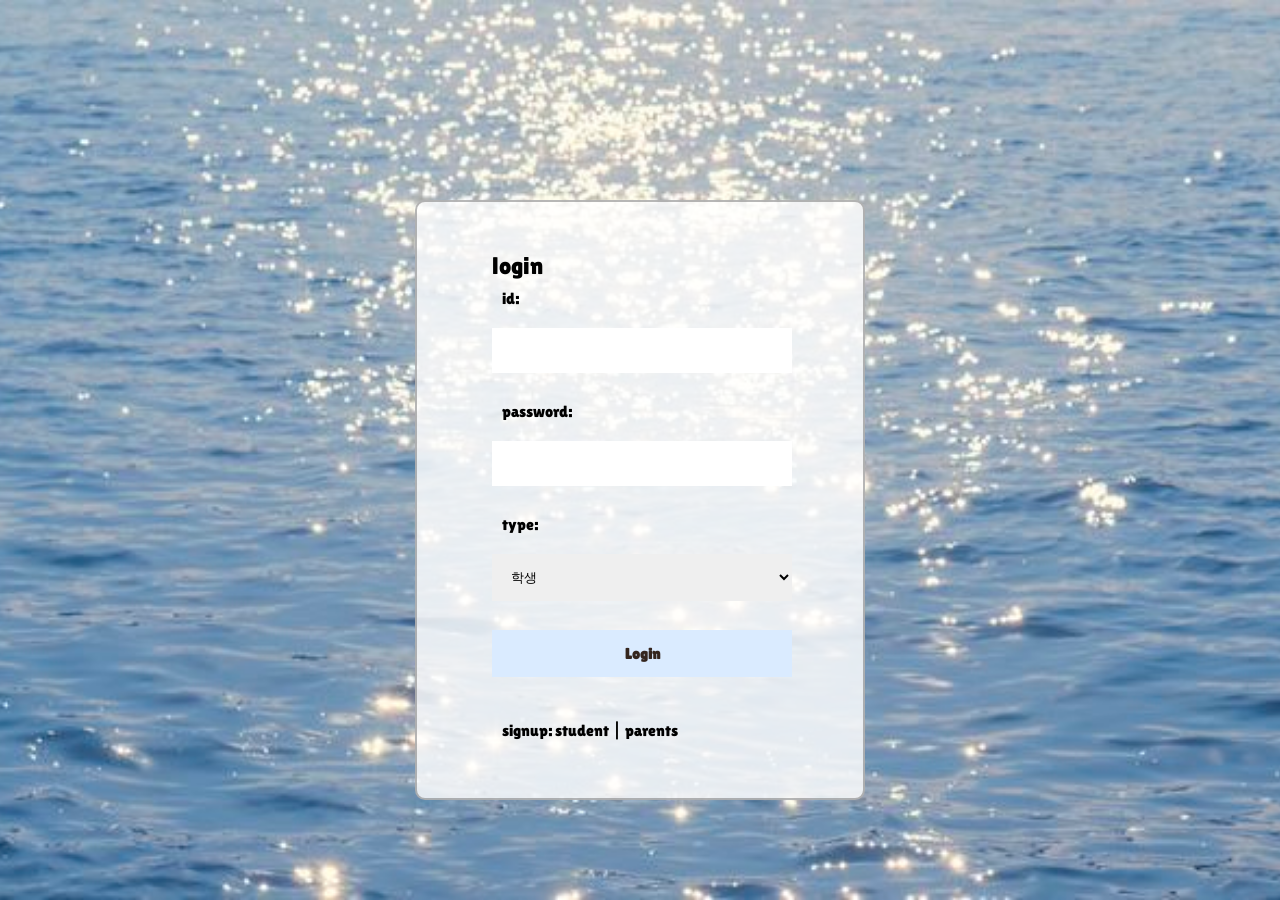
<file: teamproject/templates/login.html>
<!DOCTYPE html>
<html lang="en">

<head>
    <meta charset="UTF-8">
    <meta name="viewport" content="width=device-width, initial-scale=1.0">
    <link rel="preconnect" href="https://fonts.googleapis.com">
    <link rel="preconnect" href="https://fonts.gstatic.com" crossorigin>
    <link href="https://fonts.googleapis.com/css2?family=Lilita+One&display=swap" rel="stylesheet">
    <title>전자 알림장 로그인</title>
    <style>
        H2, label{
            font-family: "Lilita One", sans-serif;
            font-weight: 400;
            font-style: normal;
        }

        * {
            padding: 0px;
            margin: 0px;

            font-family: "Lilita One", sans-serif;
            font-weight: 400;
            font-style: normal;
        }

        .wrap {

            height: 100vh;

            margin: 0 auto;
            padding: 200px;
            box-sizing: border-box;

            background-image: url("./imges/로그인배경.jpg");
            background-position: center;
            background-size: cover;


            display: flex;
            justify-content: center;
        }

        .login_wrap {
            padding: 50px 75px 50px 75px;
            width: 450px;
            height: 600px;

            box-sizing: border-box;
            margin: 0 auto;
            background-color: rgba(255, 255, 255, 0.82);
            border-radius: 10px;

            border: 2px solid rgba(107, 107, 107, 0.486);
            /*box-shadow: 3px 3px 3px 3px rgb(100, 100, 100);*/
            

        }

        .inputbox {
            width: 300px;
            box-sizing: border-box;
            border: none;
            padding: 15px;
            margin-top: 10px;

        }

        .log-btn{
            background-color: rgb(218, 235, 255);
            box-sizing: border-box;

            font-family: "Lilita One", sans-serif;
            font-weight: 400;
            font-style: normal;
            color: rgb(52, 37, 30);
            font-weight: bold;
            font-size: 15px;
        }

        p {

            box-sizing: border-box;
            margin-top: 15px;
            padding: 10px;
        }

        a {
            text-decoration: none;
            color: black;
        }

        label{
            display: block;
            padding: 10px;
            box-sizing: border-box;
            width: 300px;
        }
    </style>
</head>

<body>
    <div class="wrap">

        <div class="login_wrap">
            <div class="login">
                <h2>login</h2>
                <form method="POST" action="/login">
                    <label>id:</label>
                    <input class="inputbox" type="text" name="id"><br><br>

                    <label>password:</label>
                    <input class="inputbox" type="password" name="pw"><br><br>

                    <label>type:</label>
                    <select class="inputbox" name="role">
                        <option value="student">학생</option>
                        <option value="parent">학부모</option>
                        <option value="teacher">선생님</option>
                    </select><br><br>

                    <input  class="inputbox log-btn" type="submit" value="Login">
                </form>

                <p><br>signup:
                    <a href="/signup_student">student</a> |
                    <a href="/signup_parent">parents</a>
                </p>
            </div>

        </div>


    </div>

</body>

</html>
</file>
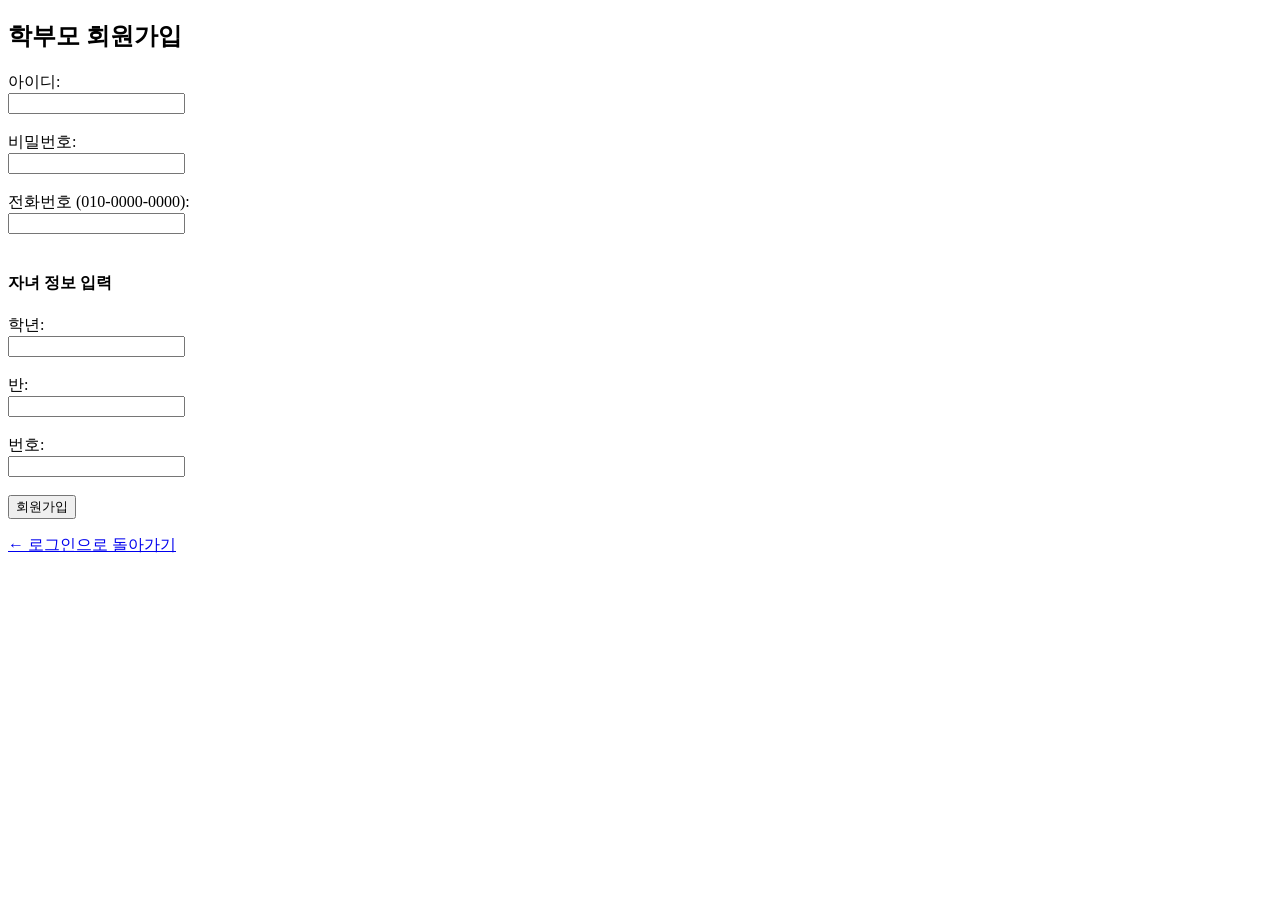
<file: teamproject/templates/signup_parent.html>
<!DOCTYPE html>
<html>
<head>
    <title>학부모 회원가입</title>
</head>
<body>
    <h2>학부모 회원가입</h2>
    <form method="POST" action="/signup_parent">
        <label>아이디:</label><br>
        <input type="text" name="id" required><br><br>

        <label>비밀번호:</label><br>
        <input type="password" name="pw" required><br><br>

        <label>전화번호 (010-0000-0000):</label><br>
        <input type="text" name="tel" required><br><br>

        <h4>자녀 정보 입력</h4>
        <label>학년:</label><br>
        <input type="text" name="grade" required><br><br>

        <label>반:</label><br>
        <input type="text" name="ban" required><br><br>

        <label>번호:</label><br>
        <input type="text" name="class_no" required><br><br>

        <input type="submit" value="회원가입">
    </form>

    <p><a href="/">← 로그인으로 돌아가기</a></p>
</body>
</html>
</file>
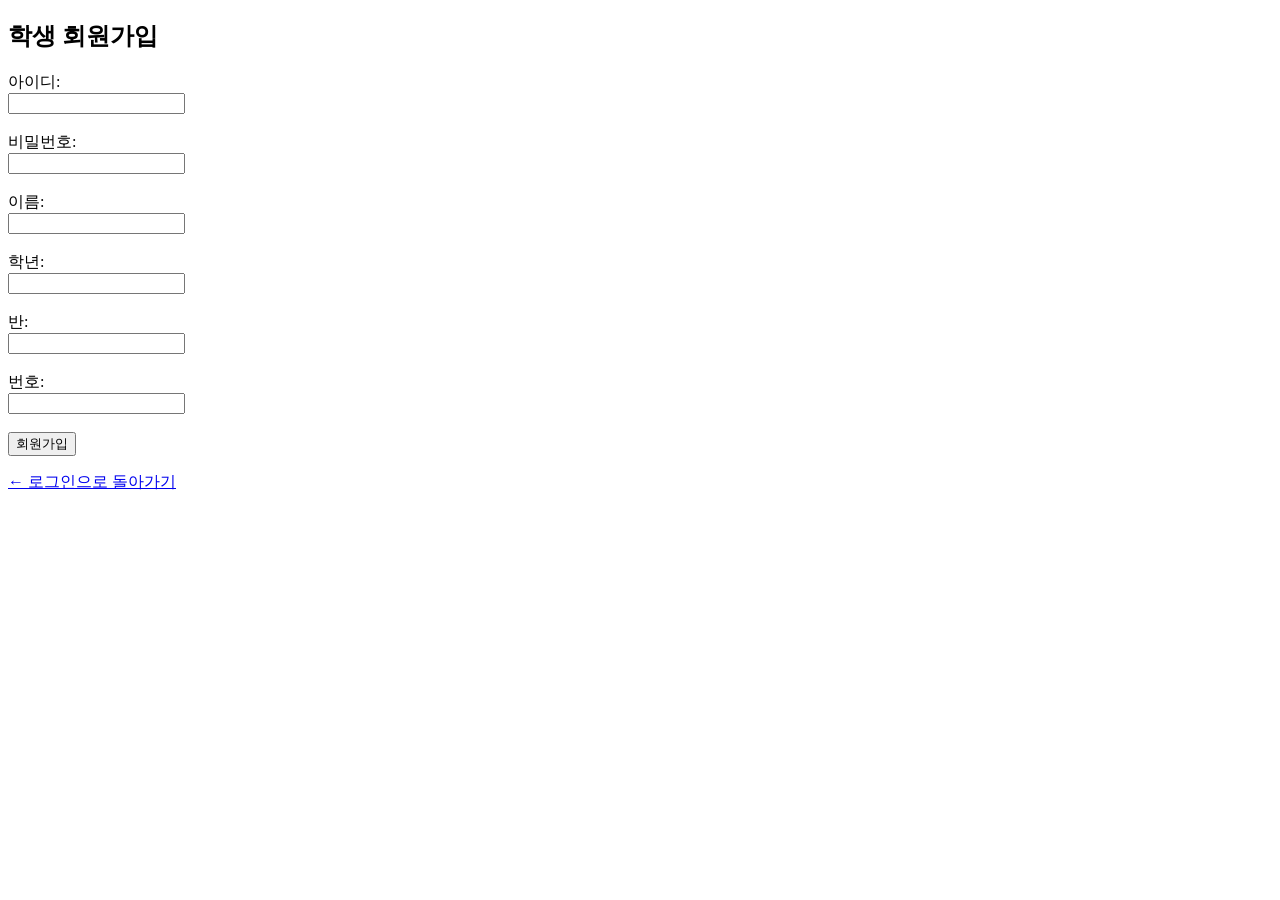
<file: teamproject/templates/signup_student.html>
<!DOCTYPE html>
<html>
<head>
    <title>학생 회원가입</title>
</head>
<body>
    <h2>학생 회원가입</h2>
    <form method="POST" action="/signup_student">
        <label>아이디:</label><br>
        <input type="text" name="id" required><br><br>

        <label>비밀번호:</label><br>
        <input type="password" name="pw" required><br><br>

        <label>이름:</label><br>
        <input type="text" name="name" required><br><br>

        <label>학년:</label><br>
        <input type="text" name="grade" required><br><br>

        <label>반:</label><br>
        <input type="text" name="ban" required><br><br>

        <label>번호:</label><br>
        <input type="text" name="class_no" required><br><br>

        <input type="submit" value="회원가입">
    </form>

    <p><a href="/">← 로그인으로 돌아가기</a></p>
</body>
</html>
</file>
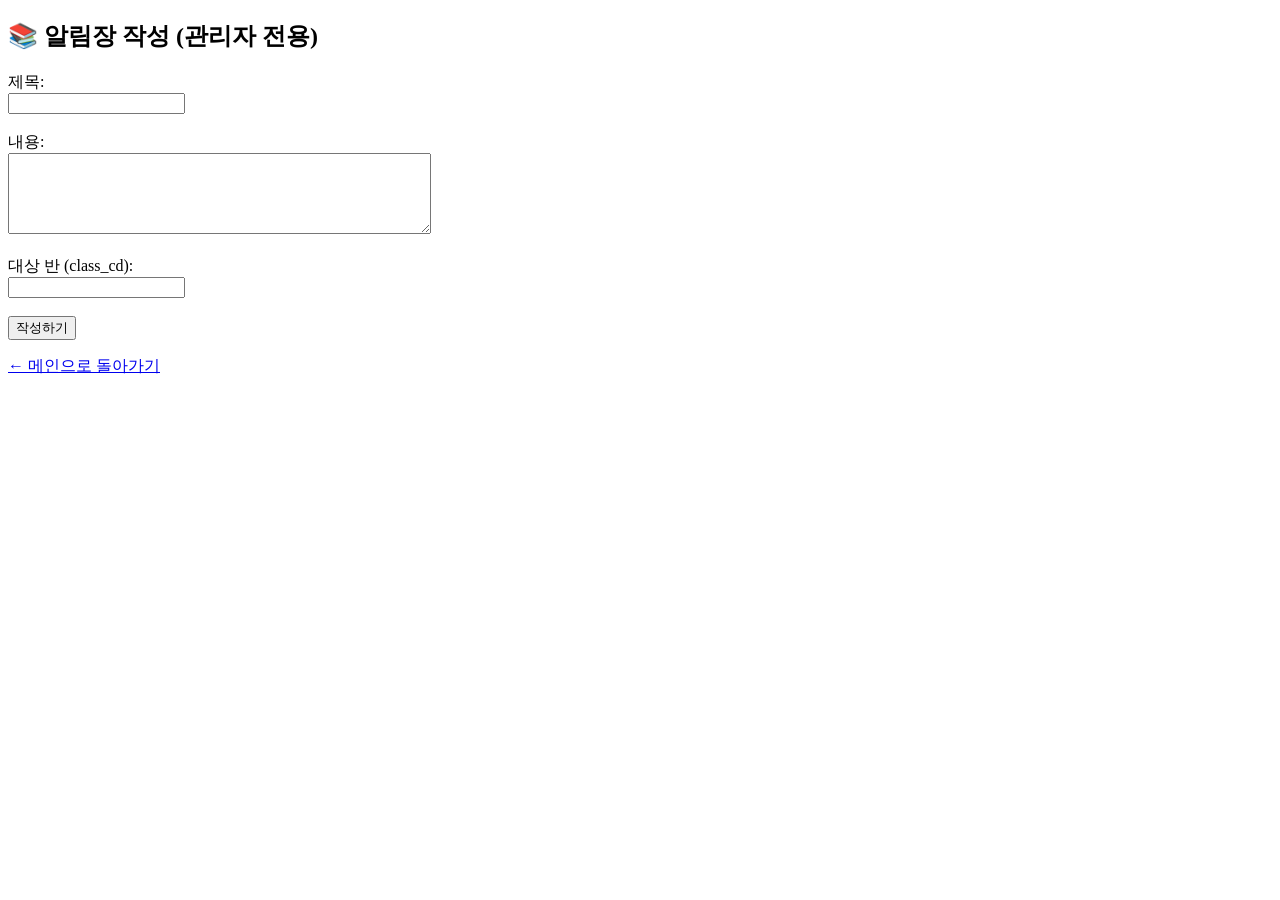
<file: teamproject/templates/teacher_dashboard.html>
<!DOCTYPE html>
<html>
<head>
    <title>알림장 작성</title>
</head>
<body>
    <h2>📚 알림장 작성 (관리자 전용)</h2>
    <form method="POST" action="/teacher_dashboard">
        <label>제목:</label><br>
        <input type="text" name="title" required><br><br>

        <label>내용:</label><br>
        <textarea name="desc" rows="5" cols="50" required></textarea><br><br>

        <label>대상 반 (class_cd):</label><br>
        <input type="text" name="class_cd" required><br><br>

        <input type="submit" value="작성하기">
    </form>

    <p><a href="/">← 메인으로 돌아가기</a></p>
</body>
</html>
</file>
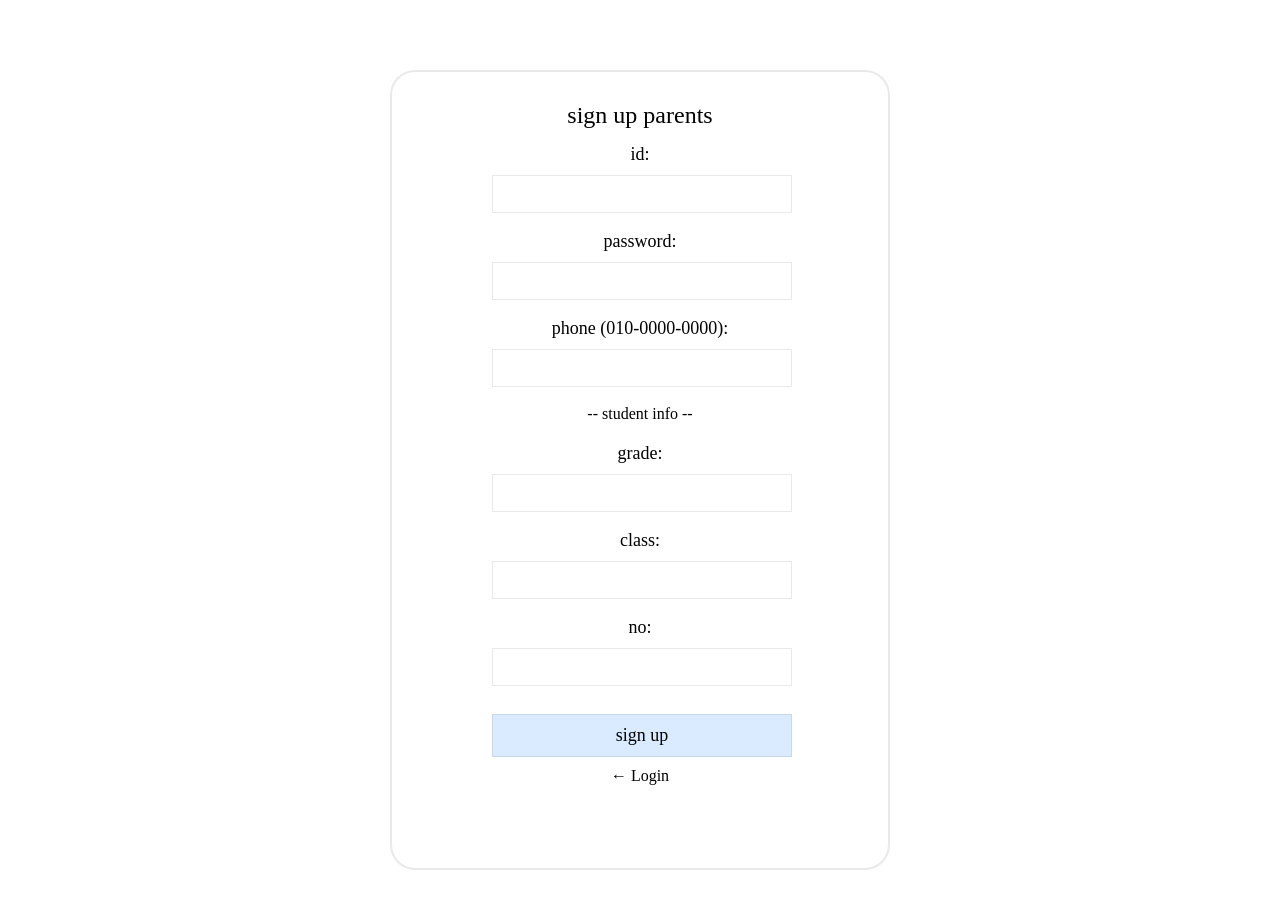
<file: 팀프로젝트발표/DB발표_권지언,이수민/일요일수정본/templates/signup_parent.html>
<!DOCTYPE html>
<html lang="en">
<head>

    <meta charset="UTF-8">
    <meta name="viewport" content="width=device-width, initial-scale=1.0">
    <title>join parent</title>
    <style>
        
        * {
            padding: 0px;
            margin: 0px;
            font-family: 'S-CoreDream-3Light';
            src: url('https://fastly.jsdelivr.net/gh/projectnoonnu/noonfonts_six@1.2/S-CoreDream-3Light.woff') format('woff');
            font-weight: normal;
            font-style: normal;
            text-decoration: none;
            color: black;
        }

        label{
            font-size: 18px;
        }

        .wrap {
            height: 100vh; 
            padding: 70px;
            background-image: url("https://i.pinimg.com/736x/46/66/be/4666bee6ca72a45b6407463d3c846484.jpg");
            background-position: center;
            background-size: cover;
            box-sizing: border-box;
        }

        .signup_wrap {
            padding:30px 100px;
            width: 500px;
            height: 800px;
            box-sizing: border-box;
            margin: 0 auto;
            background-color: rgba(255, 255, 255, 0.82);
            border-radius: 25px;
            border: 2px solid rgba(107, 107, 107, 0.144);
            text-align: center;
        }

        form{
            margin-top: 15px ;
        }

        .inputbox {
            width: 300px;
            box-sizing: border-box;
            border: 1px solid rgba(107, 107, 107, 0.144);
            padding: 10px;
            margin-top: 10px;
        }

        h4{
            margin-bottom: 20px;
        }

        .sign_btn{
            background-color: rgb(218, 235, 255);
            box-sizing: border-box;
            margin-bottom: 10px;
            font-size: 18px;
        }

    </style>
</head>
<body>
    <div class="wrap">
        <div class="signup_wrap">
            <h2>sign up parents</h2>
            <form method="POST" action="/signup_parent">
                <label>id:</label><br>
                <input class="inputbox" type="text" name="id" required><br><br>

                <label>password:</label><br>
                <input class="inputbox" type="password" name="pw" required><br><br>

                <label>phone (010-0000-0000):</label><br>
                <input class="inputbox" type="text" name="tel" required><br><br>

                <h4>-- student info --</h4>
                <label>grade:</label><br>
                <input class="inputbox" type="text" name="grade" required><br><br>

                <label>class:</label><br>
                <input class="inputbox" type="text" name="ban" required><br><br>

                <label>no:</label><br>
                <input class="inputbox" type="text" name="class_no" required><br><br>

                <input class="sign_btn inputbox" type="submit" value="sign up">
            </form>
            <p><a href="/">← Login</a></p>
        </div>
    </div>
</body>
</html>
</file>
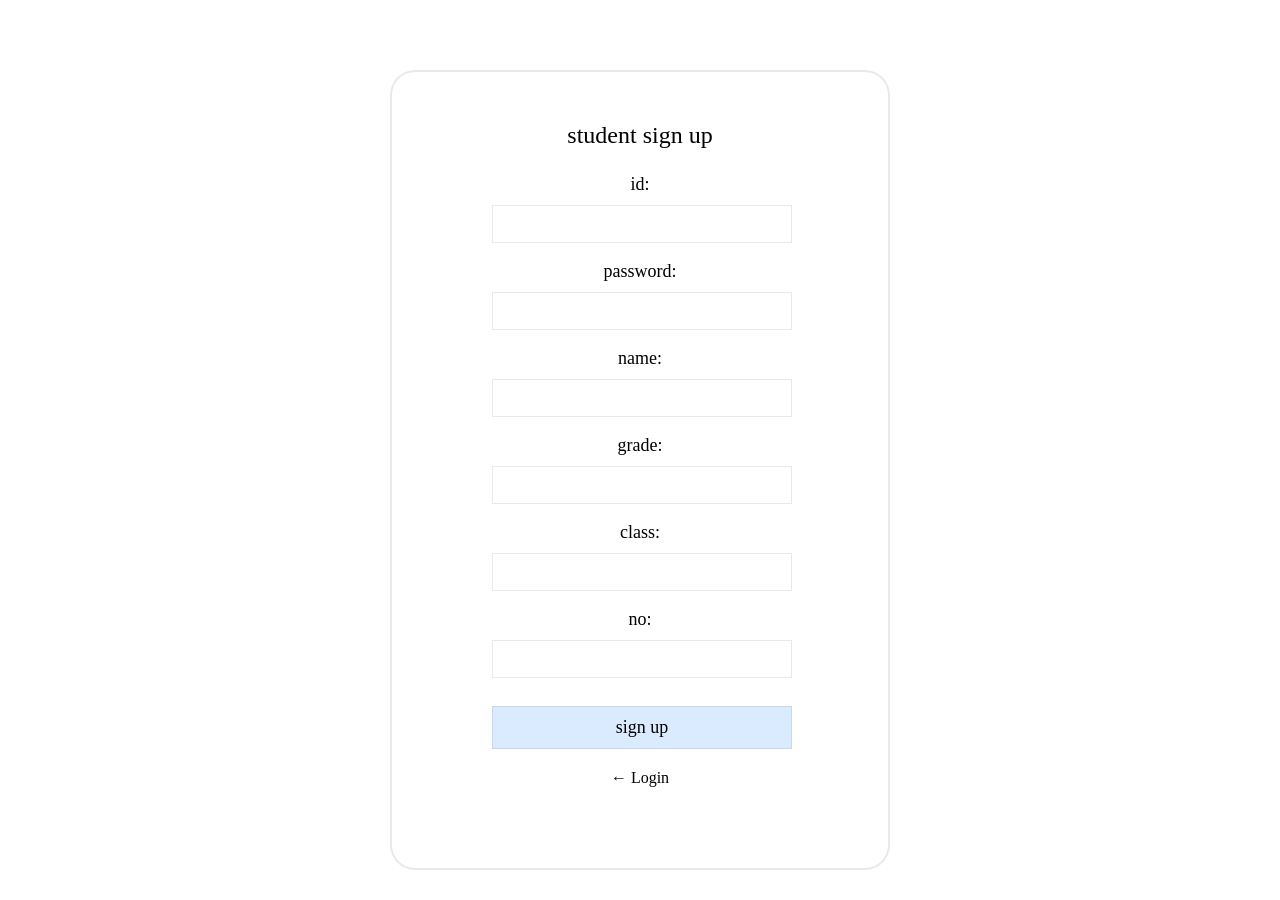
<file: 팀프로젝트발표/DB발표_권지언,이수민/일요일수정본/templates/signup_student.html>
<!DOCTYPE html>
<html lang="en">
<head>

    <meta charset="UTF-8">
    <meta name="viewport" content="width=device-width, initial-scale=1.0">
    <title>join student</title>
    <style>
        
        * {
            padding: 0px;
            margin: 0px;
            font-family: 'S-CoreDream-3Light';
            src: url('https://fastly.jsdelivr.net/gh/projectnoonnu/noonfonts_six@1.2/S-CoreDream-3Light.woff') format('woff');
            font-weight: normal;
            font-style: normal;
            text-decoration: none;
            color: black;
        }

        label{
            font-size: 18px;
        }

        .wrap {
            height: 100vh; 
            padding: 70px;
            background-image: url("https://i.pinimg.com/736x/46/66/be/4666bee6ca72a45b6407463d3c846484.jpg");
            background-position: center;
            background-size: cover;
            box-sizing: border-box;
        }

        .signup_wrap {
            padding: 50px 100px;
            width: 500px;
            height: 800px;
            box-sizing: border-box;
            margin: 0 auto;
            background-color: rgba(255, 255, 255, 0.82);
            border-radius: 25px;
            border: 2px solid rgba(107, 107, 107, 0.144);
            text-align: center;
        }

        form{
            margin-top: 25px ;
        }

        .inputbox {
            width: 300px;
            box-sizing: border-box;
            border: 1px solid rgba(107, 107, 107, 0.144);
            padding: 10px;
            margin-top: 10px;
        }

        .sign_btn{
            background-color: rgb(218, 235, 255);
            box-sizing: border-box;
            margin-bottom: 20px;
            font-size: 18px;
        }

    </style>
</head>
<body>
    <div class="wrap">
        <div class="signup_wrap">
               
            <h2>student sign up</h2>
            <form method="POST" action="/signup_student">
                <label>id:</label><br>
                <input class="inputbox" type="text" name="id" required><br><br>

                <label>password:</label><br>
                <input class="inputbox" type="password" name="pw" required><br><br>

                <label>name:</label><br>
                <input class="inputbox" type="text" name="name" required><br><br>

                <label>grade:</label><br>
                <input class="inputbox" type="text" name="grade" required><br><br>

                <label>class:</label><br>
                <input class="inputbox" type="text" name="ban" required><br><br>

                <label>no:</label><br>
                <input class="inputbox" type="text" name="class_no" required><br><br>

                <input class="sign_btn inputbox" type="submit" value="sign up">
            </form>
            <p><a href="/">← Login</a></p>
        </div>
    </div>
</body>
</html>
</file>
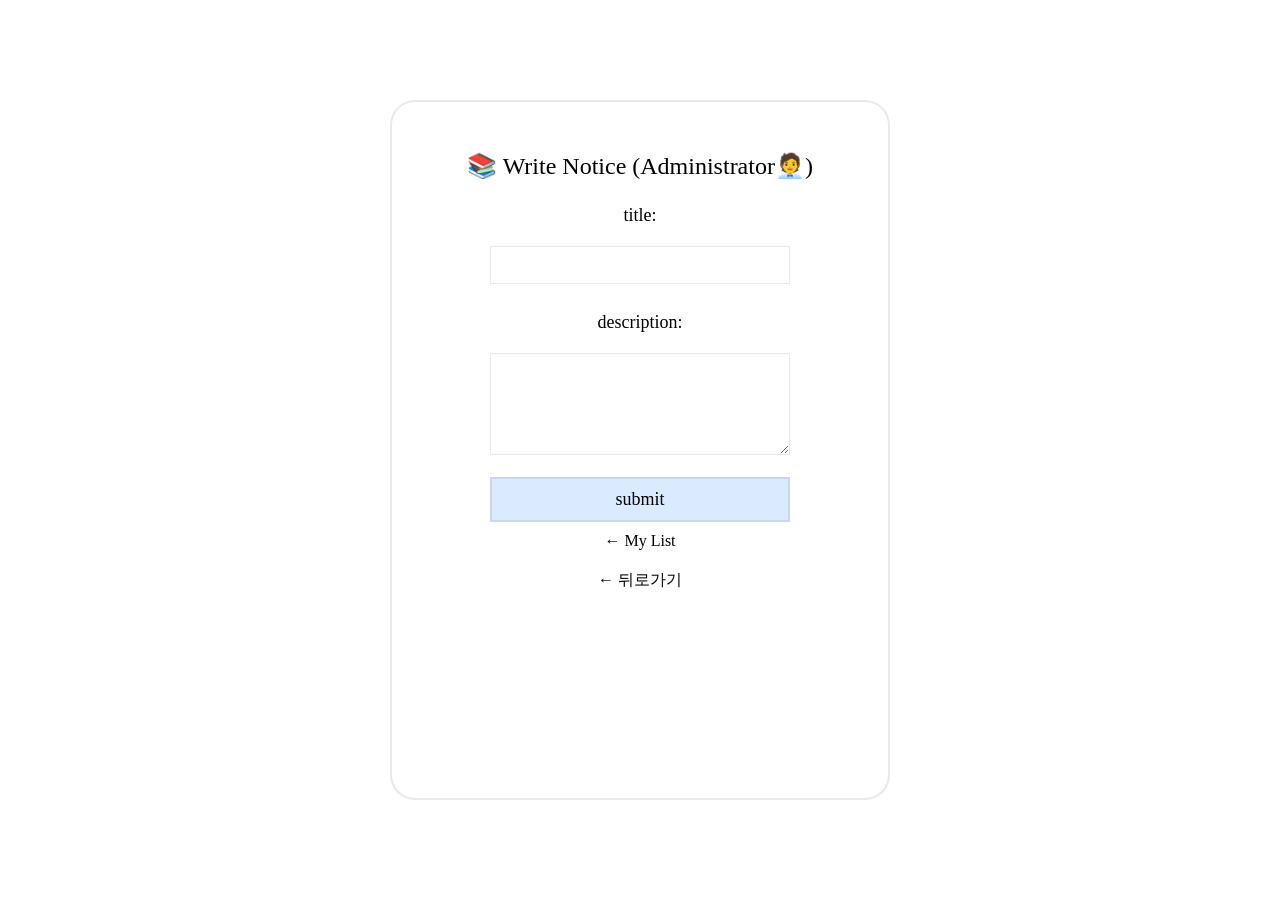
<file: 팀프로젝트발표/DB발표_권지언,이수민/일요일수정본/templates/teacher_dashboard.html>
<!DOCTYPE html>
<html lang="en">
<head>
    
    <meta charset="UTF-8">
    <meta name="viewport" content="width=device-width, initial-scale=1.0">
    <title>알림장 작성</title>
    <style>
        * {
            padding: 0px;
            margin: 0px;
            font-family: 'S-CoreDream-3Light';
            src: url('https://fastly.jsdelivr.net/gh/projectnoonnu/noonfonts_six@1.2/S-CoreDream-3Light.woff') format('woff');
            font-weight: normal;
            font-style: normal;
            text-decoration: none;
            color: black;
        }
       
        .wrap {
            height: 100vh;
            margin: 0 auto;
            padding-top: 100px;
            box-sizing: border-box;
            background-image: url("https://i.pinimg.com/736x/09/c0/b3/09c0b3b380e3390aae26c33e32a03f43.jpg");
            background-position: center;
            background-size: cover;
            display: flex;
            justify-content: center;
        }

        .dashboard_wrap{
            width: 500px;
            height: 700px;
            margin: 0 auto;
            padding: 50px 15px;
            background-color: rgba(255, 255, 255, 0.932);
            border-radius: 25px;
            border: 2px solid rgba(107, 107, 107, 0.144);
            box-sizing: border-box;
            text-align: center;
        }

        form{
            margin-top: 15px ;
        }

        label{
            display: inline-block;
            font-size: 18px;
            padding: 10px;
        }

        .title_box{
            width: 300px;
            box-sizing: border-box;
            border: 1px solid rgba(107, 107, 107, 0.144);
            padding: 10px;
            margin-top: 10px;
        }

        .submit_btn{
            width: 300px;
            background-color: rgb(218, 235, 255);
            border: 2px solid rgba(107, 107, 107, 0.144);
            box-sizing: border-box;
            margin-bottom: 10px;
            padding: 10px;
            font-size: 18px;
        }

        .back-btn {
            margin-top: 20px;
            display: inline-block;
            font-size: 16px;
            text-decoration: none;
            color: black;
        }
    </style>

</head>

<body>
    <div class="wrap">
        <div class="dashboard_wrap">
            <h2>📚 Write Notice (Administrator🧑‍💼)</h2>

            <form action="/teacher_dashboard" method="POST">
                <label>title:</label><br />
                <input class="title_box" name="title" required="" type="text" /><br /><br />
                <label>description:</label><br />
                <textarea class="title_box" cols="50" name="description" required="" rows="5"></textarea><br /><br />
                <input class="submit_btn inputbox" type="submit" value="submit" />
            </form>

            <p><a href="/notices_list">← My List</a></p>
            <p><a class="back-btn" href="javascript:history.back()">← 뒤로가기</a></p>
        </div>
    </div>
</body>
</html>
</file>
